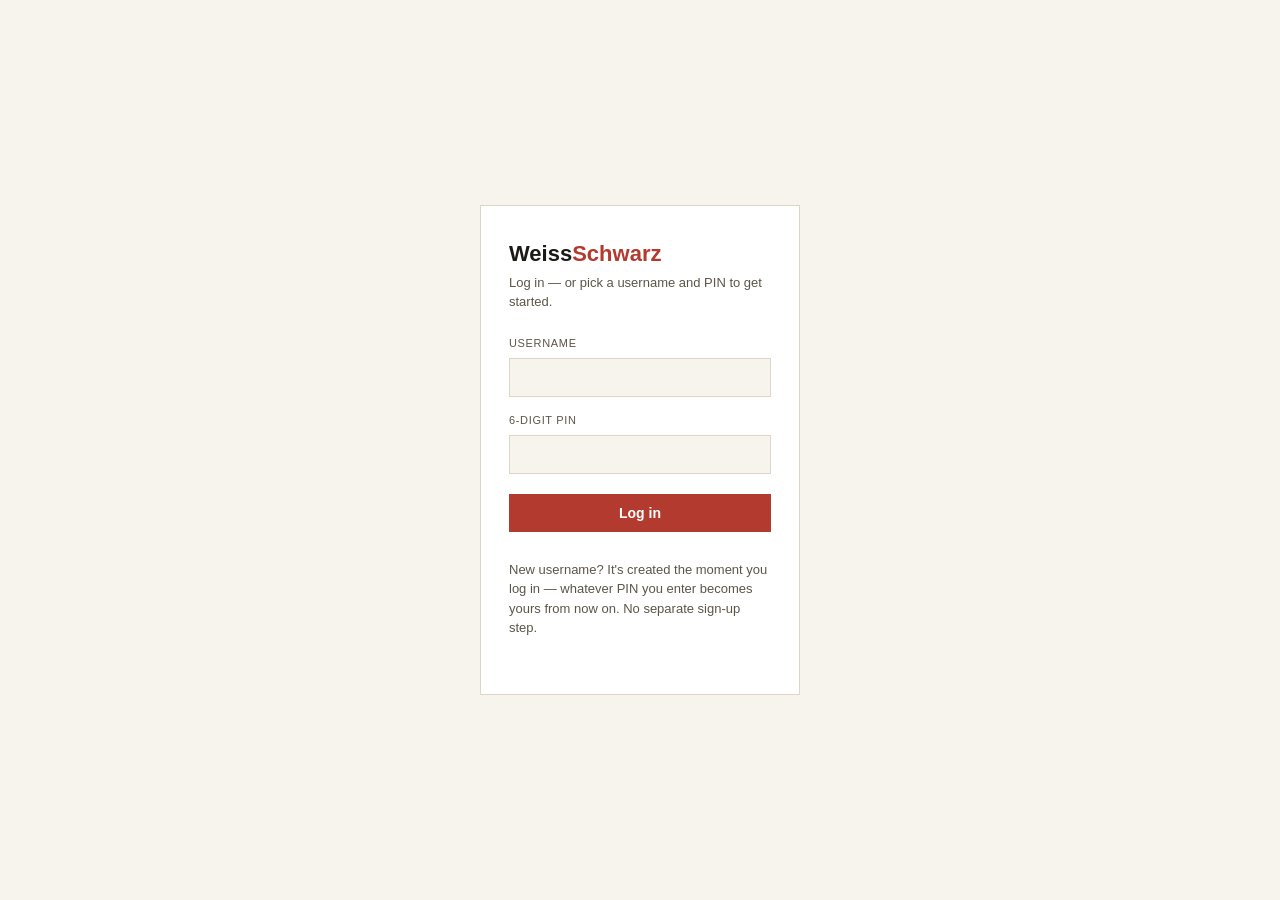
<file: docs/index.html>
<!DOCTYPE html>
<html lang="en">
<head>
<script>(function(){try{var t=localStorage.getItem('ws-theme-pref')||'light';document.documentElement.setAttribute('data-theme',t==='dark'?'dark':'light');}catch(e){}})();</script>
<meta charset="UTF-8">
<meta name="viewport" content="width=device-width, initial-scale=1.0">
<title>Yuyu-tei Price Viewer</title>
<style>
  :root{
    --paper:#f7f4ee;
    --ink:#1c1a16;
    --ink-soft:#5c5648;
    --line:#ddd6c6;
    --line-soft:#e9e4d6;
    --red:#b23a2e;
    --red-deep:#8c2c22;
    --green:#3d6b4a;
    --card-bg:#ffffff;
    --hover-bg:#fbf8f0;
    --mono: "JetBrains Mono", ui-monospace, SFMono-Regular, Menlo, Consolas, monospace;
    --sans: "Zen Kaku Gothic New", "Hiragino Sans", "Segoe UI", sans-serif;
  }
  :root[data-theme="dark"]{
    --paper:#1a1814;
    --ink:#ece7db;
    --ink-soft:#a89d87;
    --line:#3c362c;
    --line-soft:#2a251d;
    --red:#e2685a;
    --red-deep:#ff8a7a;
    --green:#6fbf88;
    --card-bg:#231f18;
    --hover-bg:#2b2620;
  }
  *{box-sizing:border-box;}
  html,body{margin:0;padding:0;}
  body{
    background:var(--paper);
    color:var(--ink);
    font-family:var(--sans);
    line-height:1.45;
    min-height:100vh;
  }

  header{
    border-bottom:2px solid var(--ink);
    padding:28px clamp(16px,4vw,48px) 20px;
    display:flex;
    align-items:flex-end;
    justify-content:space-between;
    flex-wrap:wrap;
    gap:12px;
  }
  header h1{
    margin:0;
    font-size:clamp(22px,3vw,30px);
    font-weight:700;
    letter-spacing:-0.01em;
  }
  header h1 span{color:var(--red);}
  header p{
    margin:4px 0 0;
    color:var(--ink-soft);
    font-size:14px;
  }
  #status-pill{
    font-size:12px;
    color:var(--ink-soft);
    border:1px solid var(--line);
    background:var(--card-bg);
    padding:5px 10px;
    border-radius:999px;
    white-space:nowrap;
  }

  main{
    padding:24px clamp(16px,4vw,48px) 64px;
    max-width:1400px;
    margin:0 auto;
  }

  .controls{
    display:flex;
    flex-wrap:wrap;
    gap:14px;
    align-items:flex-end;
    margin-bottom:22px;
    padding:18px;
    background:var(--card-bg);
    border:1px solid var(--line);
  }
  .field{
    display:flex;
    flex-direction:column;
    gap:6px;
  }
  .field label{
    font-size:11px;
    text-transform:uppercase;
    letter-spacing:0.06em;
    color:var(--ink-soft);
  }
  select, input[type="search"]{
    font-family:var(--sans);
    font-size:14px;
    padding:8px 10px;
    border:1px solid var(--line);
    background:var(--paper);
    color:var(--ink);
    min-width:150px;
  }
  select:focus, input:focus{
    outline:2px solid var(--red);
    outline-offset:1px;
  }
  .mode-toggle{
    display:flex;
    border:1px solid var(--ink);
  }
  .mode-toggle button{
    font-family:var(--sans);
    font-size:13px;
    padding:8px 14px;
    background:var(--paper);
    color:var(--ink);
    border:none;
    border-right:1px solid var(--ink);
    cursor:pointer;
  }
  .mode-toggle button:last-child{border-right:none;}
  .mode-toggle button.active{
    background:var(--ink);
    color:var(--paper);
  }
  .field.search{flex:1;min-width:200px;}
  .field.search input{width:100%;}
  .suggestions{
    position:absolute;
    top:100%;left:0;right:0;
    margin-top:2px;
    background:var(--card-bg);
    border:1px solid var(--ink);
    max-height:280px;
    overflow-y:auto;
    z-index:100;
  }
  .suggestions button{
    display:block;
    width:100%;
    text-align:left;
    padding:9px 12px;
    background:none;
    border:none;
    border-bottom:1px solid var(--line-soft);
    font-family:var(--sans);
    font-size:13.5px;
    color:var(--ink);
    cursor:pointer;
  }
  .suggestions button:last-child{border-bottom:none;}
  .suggestions button:hover, .suggestions button.hl{background:var(--hover-bg);}
  .suggestions button .code{
    font-family:var(--mono);
    font-size:11px;
    color:var(--ink-soft);
    margin-left:8px;
  }
  .suggestions .none{
    padding:9px 12px;
    color:var(--ink-soft);
    font-size:13px;
  }
  .suggestions .updated{
    display:block;
    font-family:var(--mono);
    font-size:10px;
    color:var(--ink-soft);
    margin-top:2px;
  }
  .rarity-multiselect{position:relative;}
  #rarity-toggle{
    font-family:var(--sans);
    font-size:14px;
    padding:8px 12px;
    border:1px solid var(--line);
    background:var(--paper);
    color:var(--ink);
    cursor:pointer;
    min-width:150px;
    text-align:left;
  }
  #rarity-panel{
    min-width:180px;
    padding:6px 0;
  }
  #rarity-panel label{
    display:flex;
    align-items:center;
    gap:8px;
    padding:6px 12px;
    font-size:13.5px;
    cursor:pointer;
  }
  #rarity-panel label:hover{background:var(--hover-bg);}
  #rarity-panel .rarity-actions{
    display:flex;
    gap:10px;
    padding:4px 12px 8px;
    border-bottom:1px solid var(--line-soft);
    margin-bottom:4px;
  }
  #rarity-panel .rarity-actions button{
    font-size:11px;
    color:var(--red);
    background:none;
    border:none;
    cursor:pointer;
    padding:0;
    text-decoration:underline;
  }
  .sets-panel:not([hidden]){
    min-width:320px;
    max-height:360px;
    padding:0;
    display:flex;
    flex-direction:column;
  }
  .sets-panel .panel-search{
    padding:8px 10px;
    border-bottom:1px solid var(--line-soft);
  }
  .sets-panel .panel-search input{
    width:100%;
    font-size:13px;
    padding:6px 8px;
    border:1px solid var(--line);
    background:var(--paper);
  }
  .sets-panel .rarity-actions{
    border-bottom:1px solid var(--line-soft);
    margin-bottom:0;
    padding:6px 12px;
  }
  #sets-panel-list{
    overflow-y:auto;
    padding:4px 0;
  }
  #sets-panel-list label{
    display:flex;
    align-items:flex-start;
    gap:8px;
    padding:7px 12px;
  }
  #sets-panel-list .set-meta{
    display:flex;
    flex-direction:column;
    gap:1px;
  }
  #sets-panel-list .set-meta .code{
    font-family:var(--mono);
    font-size:10.5px;
    color:var(--ink-soft);
  }
  #sets-toggle{min-width:170px;}

  #summary{
    font-size:13px;
    color:var(--ink-soft);
    margin:0 0 10px;
  }
  #summary strong{color:var(--ink);}

  .table-wrap{
    border:1px solid var(--line);
    background:var(--card-bg);
    overflow-x:auto;
  }
  table{
    border-collapse:collapse;
    width:100%;
    min-width:960px;
    font-size:13.5px;
  }
  thead th{
    position:sticky;
    top:0;
    background:var(--ink);
    color:var(--paper);
    text-align:left;
    padding:10px 12px;
    font-weight:600;
    font-size:12px;
    text-transform:uppercase;
    letter-spacing:0.04em;
    cursor:pointer;
    white-space:nowrap;
    user-select:none;
  }
  thead th:hover{background:var(--red-deep);}
  thead th .arrow{opacity:0.6;font-size:10px;margin-left:4px;}
  tbody tr{border-top:1px solid var(--line-soft);}
  tbody tr:hover{background:var(--hover-bg);}
  td{padding:9px 12px;vertical-align:middle;}
  td.num{font-family:var(--mono);font-variant-numeric:tabular-nums;text-align:right;white-space:nowrap;}
  td.card-cell{display:flex;align-items:center;gap:10px;min-width:220px;}
  td.card-cell img{
    width:36px;height:50px;object-fit:cover;
    border:1px solid var(--line);
    background:var(--line-soft);
    flex-shrink:0;
  }
  td.card-cell a{color:var(--ink);text-decoration:none;font-weight:600;}
  td.card-cell a:hover{color:var(--red);text-decoration:underline;}
  .rarity-badge{
    font-family:var(--mono);
    font-size:11px;
    padding:2px 6px;
    border:1px solid var(--ink);
    white-space:nowrap;
  }
  .avail{font-size:12px;font-weight:600;}
  .avail.in{color:var(--green);}
  .avail.out{color:var(--red);}
  .empty-state{
    padding:48px 20px;
    text-align:center;
    color:var(--ink-soft);
    font-size:14px;
  }
  .boosted-tag{
    font-size:10px;
    color:var(--red);
    border:1px solid var(--red);
    padding:1px 4px;
    margin-left:6px;
  }
  footer{
    padding:20px clamp(16px,4vw,48px) 40px;
    color:var(--ink-soft);
    font-size:12px;
    border-top:1px solid var(--line);
  }
  footer a{color:var(--ink-soft);}
</style>
</head>
<body>

<header>
  <div>
    <h1>Yuyu<span>-tei</span> Price Viewer</h1>
    <p>Weiss Schwarz sell &amp; buylist prices, scraped locally.</p>
  </div>
  <div style="display:flex;align-items:center;gap:8px;">
    <div id="status-pill">loading manifest…</div>
    <button type="button" id="ws-theme-toggle" title="Switch light/dark" style="font-family:inherit;font-size:12px;padding:6px 10px;border:1px solid var(--line);background:var(--card-bg);color:var(--ink);cursor:pointer;border-radius:999px;"></button>
  </div>
</header>
<nav style="display:flex;gap:2px;padding:0 clamp(16px,4vw,48px);border-bottom:1px solid var(--line);background:var(--paper);">
  <a href="browse.html" style="font-size:13.5px;padding:9px 16px;color:var(--ink-soft);text-decoration:none;">Browse</a>
  <a href="wishlist.html" style="font-size:13.5px;padding:9px 16px;color:var(--ink-soft);text-decoration:none;">Wishlist</a>
  <a href="collection.html" style="font-size:13.5px;padding:9px 16px;color:var(--ink-soft);text-decoration:none;">Collection</a>
  <a href="binder.html" style="font-size:13.5px;padding:9px 16px;color:var(--ink-soft);text-decoration:none;">Binders</a>
  <a href="index.html" style="font-size:13.5px;padding:9px 16px;color:var(--ink);text-decoration:none;border-bottom:2px solid var(--red);margin-bottom:-1px;font-weight:600;">Prices</a>
</nav>

<script src="assets/api.js"></script>
<script>
  (function(){
    const W = window.WSAPI;
    W.requireLogin();
    W.requireAdmin("browse.html");
  })();
</script>
<div style="display:flex;gap:10px;align-items:center;flex-wrap:wrap;padding:14px clamp(16px,4vw,48px);background:#fdfaf2;border-bottom:1px solid var(--line);">
  <label for="set-scrape-input" style="font-size:11px;text-transform:uppercase;letter-spacing:0.06em;color:var(--ink-soft);">Scrape prices for a whole title:</label>
  <input type="text" id="set-scrape-input" placeholder="e.g. OSK" style="min-width:140px;font-family:inherit;font-size:13.5px;padding:7px 10px;border:1px solid var(--line);background:var(--paper);color:var(--ink);">
  <button type="button" id="set-scrape-btn" style="font-family:inherit;font-size:12.5px;padding:7px 12px;border:1px solid var(--ink);background:var(--paper);color:var(--ink);cursor:pointer;">Scrape prices</button>
  <span id="set-scrape-status" style="font-size:12.5px;color:var(--ink-soft);"></span>
</div>

<main>
  <div class="controls">
    <div class="field">
      <label>Sets</label>
      <div class="rarity-multiselect" id="sets-multiselect">
        <button type="button" id="sets-toggle">Loading…</button>
        <div class="suggestions sets-panel" id="sets-panel" hidden>
          <div class="panel-search"><input type="text" id="sets-panel-search" placeholder="Filter sets…" autocomplete="off"></div>
          <div class="rarity-actions">
            <button type="button" data-act="all">Select all</button>
            <button type="button" data-act="none">Clear</button>
          </div>
          <div id="sets-panel-list"></div>
        </div>
      </div>
    </div>
    <div class="field">
      <label>Show</label>
      <div class="mode-toggle" id="mode-toggle">
        <button data-mode="both" class="active">Both</button>
        <button data-mode="sell">Sell</button>
        <button data-mode="buy">Buylist</button>
      </div>
    </div>
    <div class="field">
      <label>Rarity</label>
      <div class="rarity-multiselect" id="rarity-multiselect">
        <button type="button" id="rarity-toggle">All rarities</button>
        <div class="suggestions" id="rarity-panel" hidden></div>
      </div>
    </div>
    <div class="field search">
      <label for="search-input">Filter cards shown below</label>
      <input type="search" id="search-input" placeholder="e.g. ピカチュウ or OSK/S133-002SSP">
    </div>
  </div>

  <p id="summary"></p>

  <div class="table-wrap">
    <table id="card-table">
      <thead>
        <tr>
          <th data-key="name">Card</th>
          <th data-key="cardNumber">Number</th>
          <th data-key="rarity">Rarity</th>
          <th data-key="setCode">Set</th>
          <th data-key="sellPriceJpy" class="num">Sell (JPY)</th>
          <th data-key="buyPriceJpy" class="num">Buylist (JPY)</th>
          <th data-key="spreadJpy" class="num">Spread</th>
          <th data-key="availability">Availability</th>
        </tr>
      </thead>
      <tbody id="card-tbody"></tbody>
    </table>
    <div class="empty-state" id="empty-state" style="display:none;"></div>
  </div>
</main>

<footer>
  Data scraped from <a href="https://yuyu-tei.jp" target="_blank" rel="noopener">yuyu-tei.jp</a> using a local Python
  script — this page just displays whatever's in <code>data/</code>. Re-run the scraper with <code>--site</code>
  to refresh a set, then commit &amp; push.
</footer>

<script>
(function(){
  // Light/dark toggle — shared localStorage key with the other pages, so
  // switching it here (or anywhere else) applies everywhere.
  const THEME_KEY = 'ws-theme-pref';
  const themeBtn = document.getElementById('ws-theme-toggle');
  function paintThemeBtn(){
    const isDark = (localStorage.getItem(THEME_KEY) || 'light') === 'dark';
    themeBtn.textContent = isDark ? '☀ Light' : '☾ Dark';
  }
  paintThemeBtn();
  themeBtn.addEventListener('click', () => {
    const next = (localStorage.getItem(THEME_KEY) || 'light') === 'dark' ? 'light' : 'dark';
    try { localStorage.setItem(THEME_KEY, next); } catch(e) {}
    document.documentElement.setAttribute('data-theme', next);
    paintThemeBtn();
  });

  // Scrape prices for an entire title (e.g. "OSK") straight from the
  // live backend. NOTE: this page's own table below still reads from
  // the old static docs/data/*.json files, not the live database, so it
  // will NOT visibly update here — check Browse to see the refreshed
  // prices. Fixing that properly means rebuilding this whole page
  // against the live API the way Browse/Wishlist/Collection/Binder
  // already were; this button is a quick, honest stopgap in the meantime.
  const API_BASE = "https://ws-backend-z28t.onrender.com";
  const setScrapeInput = document.getElementById('set-scrape-input');
  const setScrapeBtn = document.getElementById('set-scrape-btn');
  const setScrapeStatus = document.getElementById('set-scrape-status');
  setScrapeBtn.addEventListener('click', async () => {
    const code = setScrapeInput.value.trim();
    if (!code) { setScrapeStatus.textContent = 'Type a title code first.'; return; }
    setScrapeBtn.disabled = true;
    setScrapeStatus.textContent = 'Scraping — this can take a while for a big title…';
    try {
      const res = await fetch(API_BASE + '/scrape/prices', {
        method: 'POST', headers: {'Content-Type': 'application/json'},
        body: JSON.stringify({game: 'ws', card_code: code, mode: 'both'}),
      });
      if (!res.ok) throw new Error('HTTP ' + res.status);
      const result = await res.json();
      setScrapeStatus.textContent = `Done — ${result.cards_seen} card(s), ${result.price_snapshots_added} price(s) updated. This page's own table won't show it (see Browse) — that's a known limitation, not a bug.`;
    } catch (e) {
      setScrapeStatus.textContent = 'Failed: ' + e.message;
    } finally {
      setScrapeBtn.disabled = false;
    }
  });
  setScrapeInput.addEventListener('keydown', (ev) => { if (ev.key === 'Enter') setScrapeBtn.click(); });
})();
</script>
<script>
(function(){
  // Robust dropdown open/close: uses an invisible full-screen backdrop to
  // catch outside clicks, instead of trying to detect "was this click
  // outside the box" (which breaks once the panel's own content
  // re-renders itself, e.g. on checkbox toggle).
  function createDropdown(toggleBtn, panelEl){
    const backdropId = 'ws-dropdown-backdrop';
    function backdrop(){
      let el = document.getElementById(backdropId);
      if (!el) {
        el = document.createElement('div');
        el.id = backdropId;
        el.style.position = 'fixed';
        el.style.inset = '0';
        el.style.zIndex = '90';
        el.style.background = 'rgba(20,18,14,0.15)';  // faint tint, purely so we can SEE it's there while debugging
        el.style.display = 'none';
        document.body.appendChild(el);
      }
      return el;
    }
    function closeAll(){
      document.querySelectorAll('.suggestions[data-open="1"]').forEach(p => {
        p.hidden = true;
        p.removeAttribute('data-open');
      });
      backdrop().style.display = 'none';
    }
    function open(){
      closeAll();
      panelEl.hidden = false;
      panelEl.setAttribute('data-open', '1');
      const bd = backdrop();
      bd.style.display = 'block';
      bd.onclick = closeAll;
    }
    function toggle(){ panelEl.hidden ? open() : closeAll(); }
    toggleBtn.addEventListener('click', (ev) => { ev.stopPropagation(); toggle(); });
    panelEl.addEventListener('click', (ev) => ev.stopPropagation());
    return {open, close: closeAll, toggle};
  }

  const setsToggle = document.getElementById('sets-toggle');
  const setsPanel = document.getElementById('sets-panel');
  const setsPanelSearch = document.getElementById('sets-panel-search');
  const setsPanelList = document.getElementById('sets-panel-list');
  const searchInput = document.getElementById('search-input');
  const rarityToggle = document.getElementById('rarity-toggle');
  const rarityPanel = document.getElementById('rarity-panel');
  const tbody = document.getElementById('card-tbody');
  const table = document.getElementById('card-table');
  const emptyState = document.getElementById('empty-state');
  const summary = document.getElementById('summary');
  const statusPill = document.getElementById('status-pill');
  const modeToggle = document.getElementById('mode-toggle');

  let manifest = [];       // all scraped WS sets: {game,set,name,aliases,file,count,scrapedAt,...}
  let currentRows = [];
  let mode = 'both';
  let sortKey = 'name';
  let sortDir = 1;
  let allRarities = [];
  let selectedRarities = new Set();
  let selectedSetKeys = new Set();  // "game|set" strings
  const setDataCache = {};          // file path -> parsed rows, so re-toggling a set doesn't re-fetch

  function setKey(m){ return m.game + '|' + m.set; }

  function fmtYen(v){
    if (v === null || v === undefined || v === '') return '—';
    const n = Number(v);
    if (Number.isNaN(n)) return '—';
    return '¥' + n.toLocaleString('en-US');
  }

  function fmtDate(iso){
    if (!iso) return '';
    const d = new Date(iso);
    if (isNaN(d)) return '';
    return d.toLocaleDateString(undefined, {year:'numeric', month:'short', day:'numeric'});
  }

  function normForMatch(s){
    return (s || '').toLowerCase().replace(/[\s/\-]/g, '');
  }

  function loadManifest(){
    fetch('data/manifest.json', {cache:'no-store'})
      .then(r => { if(!r.ok) throw new Error('no manifest'); return r.json(); })
      .then(data => {
        manifest = data.filter(m => m.game === 'ws')
                        .sort((a,b) => (b.scrapedAt||'').localeCompare(a.scrapedAt||''));
        statusPill.textContent = manifest.length
          ? manifest.length + ' set(s) available'
          : 'no data yet';
        if (manifest.length) {
          selectedSetKeys = new Set([setKey(manifest[0])]); // default: most recently scraped set
          renderSetsPanel();
          updateSetsToggleLabel();
          loadSelectedSets();
        } else {
          setsToggle.textContent = 'No sets yet';
          showEmpty('No sets scraped yet. Run the scraper locally with --site, then commit & push (see README).');
        }
      })
      .catch(() => {
        statusPill.textContent = 'no data yet — run the scraper with --site';
        setsToggle.textContent = 'No sets yet';
        showEmpty('No data files found. Run the scraper locally with the --site flag ' +
                  '(see README) to generate data/manifest.json, then commit and push.');
      });
  }

  function matchSetsList(query){
    const q = normForMatch(query);
    if (!q) return manifest;
    return manifest.filter(m => {
      const haystacks = [m.name, m.set, ...(m.aliases||[])].map(normForMatch);
      return haystacks.some(h => h.includes(q));
    });
  }

  function renderSetsPanel(){
    const matches = matchSetsList(setsPanelSearch.value);
    if (!matches.length) {
      setsPanelList.innerHTML = '<div class="none">No sets match.</div>';
      return;
    }
    setsPanelList.innerHTML = matches.map(m => `
      <label>
        <input type="checkbox" value="${escapeHtml(setKey(m))}" ${selectedSetKeys.has(setKey(m)) ? 'checked' : ''}>
        <span class="set-meta">
          <span>${escapeHtml(m.name || m.set)}</span>
          <span class="code">${escapeHtml(m.set)} · ${m.count} cards · updated ${fmtDate(m.scrapedAt)}</span>
        </span>
      </label>`).join('');
    setsPanelList.querySelectorAll('input[type="checkbox"]').forEach(cb => {
      cb.addEventListener('change', () => {
        if (cb.checked) selectedSetKeys.add(cb.value); else selectedSetKeys.delete(cb.value);
        updateSetsToggleLabel();
        loadSelectedSets();
      });
    });
  }

  function updateSetsToggleLabel(){
    if (!manifest.length) { setsToggle.textContent = 'No sets yet'; return; }
    if (selectedSetKeys.size === 0) setsToggle.textContent = 'No sets selected';
    else if (selectedSetKeys.size === manifest.length) setsToggle.textContent = 'All sets';
    else if (selectedSetKeys.size === 1) {
      const m = manifest.find(m => setKey(m) === [...selectedSetKeys][0]);
      setsToggle.textContent = m ? (m.name || m.set) : '1 set';
    } else setsToggle.textContent = selectedSetKeys.size + ' sets selected';
  }

  createDropdown(setsToggle, setsPanel);
  setsPanelSearch.addEventListener('input', renderSetsPanel);
  setsPanel.querySelector('[data-act="all"]').addEventListener('click', () => {
    selectedSetKeys = new Set(manifest.map(setKey));
    renderSetsPanel(); updateSetsToggleLabel(); loadSelectedSets();
  });
  setsPanel.querySelector('[data-act="none"]').addEventListener('click', () => {
    selectedSetKeys = new Set();
    renderSetsPanel(); updateSetsToggleLabel(); loadSelectedSets();
  });

  function loadSelectedSets(){
    const entries = manifest.filter(m => selectedSetKeys.has(setKey(m)));
    if (!entries.length) {
      currentRows = [];
      allRarities = [];
      selectedRarities = new Set();
      renderRarityPanel();
      updateRarityToggleLabel();
      showEmpty('No sets selected — pick one or more from the Sets dropdown.');
      return;
    }
    table.style.display = 'table';
    emptyState.style.display = 'none';
    tbody.innerHTML = '<tr><td colspan="8" style="padding:20px;color:var(--ink-soft);">Loading…</td></tr>';

    Promise.all(entries.map(entry =>
      setDataCache[entry.file]
        ? Promise.resolve(setDataCache[entry.file])
        : fetch(entry.file, {cache:'no-store'}).then(r => r.json()).then(rows => {
            setDataCache[entry.file] = rows;
            return rows;
          })
    )).then(rowArrays => {
      currentRows = rowArrays.flat();
      populateRarities();
      render();
    }).catch(() => showEmpty('Could not load one or more selected sets.'));
  }

  function populateRarities(){
    // Unique rarities, in the order they first appear (which already
    // follows the set's own printed rarity order).
    const seen = [];
    for (const r of currentRows) {
      if (r.rarity && !seen.includes(r.rarity)) seen.push(r.rarity);
    }
    allRarities = seen;
    selectedRarities = new Set(); // default: nothing ticked = no filter, show everything
    renderRarityPanel();
    updateRarityToggleLabel();
  }

  function renderRarityPanel(){
    if (!allRarities.length) {
      rarityPanel.innerHTML = '<div class="none">No rarity data for this set.</div>';
      return;
    }
    const actions = `<div class="rarity-actions">
      <button type="button" data-act="all">Select all</button>
      <button type="button" data-act="none">Clear</button>
    </div>`;
    const boxes = allRarities.map(r => `
      <label>
        <input type="checkbox" value="${escapeHtml(r)}" ${selectedRarities.has(r) ? 'checked' : ''}>
        ${escapeHtml(r)}
      </label>`).join('');
    rarityPanel.innerHTML = actions + boxes;

    rarityPanel.querySelector('[data-act="all"]').addEventListener('click', () => {
      selectedRarities = new Set(allRarities);
      renderRarityPanel(); updateRarityToggleLabel(); render();
    });
    rarityPanel.querySelector('[data-act="none"]').addEventListener('click', () => {
      selectedRarities = new Set();
      renderRarityPanel(); updateRarityToggleLabel(); render();
    });
    rarityPanel.querySelectorAll('input[type="checkbox"]').forEach(cb => {
      cb.addEventListener('change', () => {
        if (cb.checked) selectedRarities.add(cb.value); else selectedRarities.delete(cb.value);
        updateRarityToggleLabel();
        render();
      });
    });
  }

  function updateRarityToggleLabel(){
    if (!allRarities.length) { rarityToggle.textContent = 'No rarities'; return; }
    if (selectedRarities.size === 0 || selectedRarities.size === allRarities.length) rarityToggle.textContent = 'All rarities';
    else rarityToggle.textContent = [...selectedRarities].join(', ');
  }

  createDropdown(rarityToggle, rarityPanel);

  function showEmpty(msg){
    table.style.display = 'none';
    emptyState.style.display = 'block';
    emptyState.textContent = msg;
    summary.textContent = '';
  }

  function render(){
    let rows = currentRows.slice();

    const q = searchInput.value.trim().toLowerCase();
    if (q) {
      rows = rows.filter(r =>
        (r.name || '').toLowerCase().includes(q) ||
        (r.cardNumber || '').toLowerCase().includes(q)
      );
    }

    if (mode === 'sell') rows = rows.filter(r => r.sellPriceJpy !== null && r.sellPriceJpy !== undefined);
    if (mode === 'buy')  rows = rows.filter(r => r.buyPriceJpy !== null && r.buyPriceJpy !== undefined);

    if (allRarities.length && selectedRarities.size > 0) {
      rows = rows.filter(r => r.rarity && selectedRarities.has(r.rarity));
    }

    rows.sort((a,b) => {
      let av = a[sortKey], bv = b[sortKey];
      if (av === null || av === undefined) av = sortKey.includes('Jpy') ? -Infinity : '';
      if (bv === null || bv === undefined) bv = sortKey.includes('Jpy') ? -Infinity : '';
      if (typeof av === 'number' || typeof bv === 'number') {
        return (av - bv) * sortDir;
      }
      return String(av).localeCompare(String(bv), 'ja') * sortDir;
    });

    if (!rows.length) {
      showEmpty(q ? 'No cards match "' + q + '".' : 'No cards for this set / mode.');
      return;
    }
    table.style.display = 'table';
    emptyState.style.display = 'none';

    const setLabel = selectedSetKeys.size === 1
      ? (manifest.find(m => setKey(m) === [...selectedSetKeys][0]) || {}).name
      : selectedSetKeys.size + ' sets';
    summary.innerHTML = `<strong>${rows.length}</strong> card${rows.length===1?'':'s'} shown — ${escapeHtml(setLabel || '')}`;

    tbody.innerHTML = rows.map(r => {
      const avail = (r.availability || '').toLowerCase().includes('sold') ? 'out' : 'in';
      const img = r.imageUrl ? `<img src="${r.imageUrl}" alt="" loading="lazy">` : '';
      const boosted = r.buyPriceBoosted ? '<span class="boosted-tag">UP</span>' : '';
      return `<tr>
        <td class="card-cell">${img}<a href="${r.url||'#'}" target="_blank" rel="noopener">${escapeHtml(r.name||'')}</a></td>
        <td>${escapeHtml(r.cardNumber||'')}</td>
        <td>${r.rarity ? `<span class="rarity-badge">${escapeHtml(r.rarity)}</span>` : ''}</td>
        <td>${escapeHtml(r.setCode||'')}</td>
        <td class="num">${mode==='buy' ? '' : fmtYen(r.sellPriceJpy)}</td>
        <td class="num">${mode==='sell' ? '' : fmtYen(r.buyPriceJpy)}${mode==='sell'?'':boosted}</td>
        <td class="num">${mode==='both' ? fmtYen(r.spreadJpy) : ''}</td>
        <td class="avail ${avail}">${escapeHtml(r.availability||'')}</td>
      </tr>`;
    }).join('');
  }

  function escapeHtml(s){
    return String(s).replace(/[&<>"']/g, c => ({
      '&':'&amp;','<':'&lt;','>':'&gt;','"':'&quot;',"'":'&#39;'
    }[c]));
  }

  searchInput.addEventListener('input', render);

  modeToggle.addEventListener('click', e => {
    const btn = e.target.closest('button');
    if (!btn) return;
    mode = btn.dataset.mode;
    [...modeToggle.children].forEach(b => b.classList.toggle('active', b === btn));
    render();
  });

  table.querySelector('thead').addEventListener('click', e => {
    const th = e.target.closest('th');
    if (!th) return;
    const key = th.dataset.key;
    if (sortKey === key) sortDir *= -1; else { sortKey = key; sortDir = 1; }
    render();
  });

  loadManifest();
})();
</script>

</body>
</html>
</file>
<file: docs/assets/wsdata.css>
:root{
  --paper:#f7f4ee;
  --ink:#1c1a16;
  --ink-soft:#5c5648;
  --line:#ddd6c6;
  --line-soft:#e9e4d6;
  --red:#b23a2e;
  --red-deep:#8c2c22;
  --green:#3d6b4a;
  --gold:#a5772f;
  --card-bg:#ffffff;
  --hover-bg:#fbf8f0;
  --backdrop-tint:rgba(20,18,14,0.15);
  --mono: "JetBrains Mono", ui-monospace, SFMono-Regular, Menlo, Consolas, monospace;
  --sans: "Zen Kaku Gothic New", "Hiragino Sans", "Segoe UI", sans-serif;
}
:root[data-theme="dark"]{
  --paper:#1a1814;
  --ink:#ece7db;
  --ink-soft:#a89d87;
  --line:#3c362c;
  --line-soft:#2a251d;
  --red:#e2685a;
  --red-deep:#ff8a7a;
  --green:#6fbf88;
  --gold:#d9a856;
  --card-bg:#231f18;
  --hover-bg:#2b2620;
  --backdrop-tint:rgba(0,0,0,0.45);
}
*{box-sizing:border-box;}
html,body{margin:0;padding:0;}
body{background:var(--paper);color:var(--ink);font-family:var(--sans);line-height:1.45;min-height:100vh;}

header{
  border-bottom:2px solid var(--ink);
  padding:20px clamp(16px,4vw,48px) 0;
}
header .header-top{
  display:flex;align-items:flex-end;justify-content:space-between;flex-wrap:wrap;gap:12px;
  padding-bottom:16px;
}
header h1{margin:0;font-size:clamp(20px,3vw,28px);font-weight:700;letter-spacing:-0.01em;}
header h1 span{color:var(--red);}
header p{margin:4px 0 0;color:var(--ink-soft);font-size:13.5px;}
#status-pill{font-size:12px;color:var(--ink-soft);border:1px solid var(--line);background:var(--card-bg);padding:5px 10px;border-radius:999px;white-space:nowrap;}

nav.pagenav{display:flex;gap:2px;}
nav.pagenav a{
  font-family:var(--sans);font-size:13.5px;padding:9px 16px;color:var(--ink-soft);
  text-decoration:none;border-bottom:2px solid transparent;margin-bottom:-2px;
}
nav.pagenav a:hover{color:var(--ink);}
nav.pagenav a.active{color:var(--ink);border-bottom-color:var(--red);font-weight:600;}

main{padding:20px clamp(16px,4vw,48px) 64px;max-width:1800px;margin:0 auto;}

.controls{
  display:flex;flex-wrap:wrap;gap:12px;align-items:flex-end;margin-bottom:14px;
  padding:16px;background:var(--card-bg);border:1px solid var(--line);
}
.field{display:flex;flex-direction:column;gap:6px;}
.field label{font-size:11px;text-transform:uppercase;letter-spacing:0.06em;color:var(--ink-soft);}
select, input[type="search"], input[type="text"]{
  font-family:var(--sans);font-size:14px;padding:8px 10px;border:1px solid var(--line);
  background:var(--paper);color:var(--ink);min-width:140px;
}
select:focus, input:focus{outline:2px solid var(--red);outline-offset:1px;}
.field.search{flex:1;min-width:180px;}
.field.search input{width:100%;}

.mode-toggle{display:flex;border:1px solid var(--ink);}
.mode-toggle button{
  font-family:var(--sans);font-size:13px;padding:8px 13px;background:var(--paper);color:var(--ink);
  border:none;border-right:1px solid var(--ink);cursor:pointer;
}
.mode-toggle button:last-child{border-right:none;}
.mode-toggle button.active{background:var(--ink);color:var(--paper);}

.multiselect{position:relative;}
.multiselect > button{
  font-family:var(--sans);font-size:14px;padding:8px 12px;border:1px solid var(--line);
  background:var(--paper);color:var(--ink);cursor:pointer;min-width:140px;text-align:left;
}
.panel{
  position:absolute;top:100%;left:0;margin-top:2px;background:var(--card-bg);border:1px solid var(--ink);
  max-height:320px;overflow-y:auto;z-index:95;min-width:220px;
}
.panel .none{padding:9px 12px;color:var(--ink-soft);font-size:13px;}
.panel label{display:flex;align-items:flex-start;gap:8px;padding:7px 12px;font-size:13.5px;cursor:pointer;}
.panel label:hover{background:var(--hover-bg);}
.panel-actions{
  display:flex;gap:10px;padding:4px 12px 8px;border-bottom:1px solid var(--line-soft);margin-bottom:4px;
}
.panel-actions button{font-size:11px;color:var(--red);background:none;border:none;cursor:pointer;padding:0;text-decoration:underline;}
.panel-search{padding:8px 10px;border-bottom:1px solid var(--line-soft);}
.panel-search-input{
  display:block;width:calc(100% - 20px);margin:8px 10px;padding:6px 8px;
  border:1px solid var(--line);font-family:var(--sans);font-size:12.5px;background:var(--paper);color:var(--ink);
}
.panel-search input{width:100%;font-size:13px;padding:6px 8px;border:1px solid var(--line);background:var(--paper);}
.panel .set-meta{display:flex;flex-direction:column;gap:1px;}
.panel .set-meta .code{font-family:var(--mono);font-size:10.5px;color:var(--ink-soft);}

#summary{font-size:13px;color:var(--ink-soft);margin:0 0 12px;}
#summary strong{color:var(--ink);}

.empty-state{padding:64px 20px;text-align:center;color:var(--ink-soft);font-size:14px;}

/* ---- card grid ---- */
.card-grid{
  display:grid;
  grid-template-columns:repeat(2, 1fr);
  gap:18px;
}
@media (min-width:480px){ .card-grid{grid-template-columns:repeat(3, 1fr);} }
@media (min-width:700px){ .card-grid{grid-template-columns:repeat(4, 1fr);} }
@media (min-width:900px){ .card-grid{grid-template-columns:repeat(5, 1fr);} }
@media (min-width:1100px){ .card-grid{grid-template-columns:repeat(6, 1fr);} }
.card-tile{
  background:var(--card-bg);border:1px solid var(--line);
  display:flex;flex-direction:column;
  transition:box-shadow 0.15s ease;
}
.card-tile:hover{box-shadow:0 4px 16px rgba(0,0,0,0.08);}
.tile-media{position:relative;aspect-ratio:5/7;background:var(--line-soft);cursor:pointer;overflow:hidden;}
.tile-media img{width:100%;height:100%;object-fit:cover;display:block;}
.tile-noimg{display:flex;align-items:center;justify-content:center;height:100%;color:var(--ink-soft);font-size:12px;}
.tile-add, .tile-wish{
  position:absolute;top:8px;width:30px;height:30px;border-radius:50%;border:none;cursor:pointer;
  font-family:var(--sans);font-size:15px;font-weight:700;line-height:1;
  display:flex;align-items:center;justify-content:center;
  box-shadow:0 1px 4px rgba(0,0,0,0.35);
}
.tile-add{left:8px;background:rgba(255,255,255,0.92);color:var(--green);}
.tile-add.has-owned{background:var(--green);color:#fff;font-size:13px;}
.tile-wish{right:8px;background:rgba(255,255,255,0.92);color:var(--line);font-size:17px;}
.tile-wish.active{color:var(--red);}
.tile-binder{
  position:absolute;top:8px;left:40px;width:30px;height:30px;border-radius:50%;border:none;cursor:pointer;
  font-size:14px;background:rgba(255,255,255,0.92);color:var(--line);
  display:flex;align-items:center;justify-content:center;box-shadow:0 1px 4px rgba(0,0,0,0.35);
}
.tile-binder.active{color:#3b6fd9;}
.tile-info{padding:10px 10px 12px;display:flex;flex-direction:column;gap:4px;flex:1;}
.tile-name{font-weight:600;font-size:13px;line-height:1.3;min-height:2.6em;}
.tile-info-btn{
  background:none;border:none;cursor:pointer;font-size:13px;color:var(--red);
  padding:0;vertical-align:middle;line-height:1;
}
.tile-info-btn:hover{color:var(--red-deep);}
.tile-meta{display:flex;align-items:center;gap:6px;flex-wrap:wrap;}
.rarity-badge{font-family:var(--mono);font-size:10.5px;padding:1px 5px;border:1px solid var(--ink);white-space:nowrap;}
.tile-number{font-family:var(--mono);font-size:10.5px;color:var(--ink-soft);}
.tile-prices{display:flex;justify-content:space-between;font-family:var(--mono);font-size:12px;margin-top:auto;padding-top:6px;border-top:1px solid var(--line-soft);}
.price-in-stock{color:var(--green);}
.price-out-of-stock{color:var(--red);}
.trend-up{color:var(--green);font-size:10px;margin-left:2px;}
.trend-down{color:var(--red);font-size:10px;margin-left:2px;}
.trend-same{color:var(--ink-soft);font-size:10px;margin-left:2px;}

/* ---- pagination ---- */
.pagination{display:flex;align-items:center;justify-content:center;gap:6px;margin-top:28px;flex-wrap:wrap;}
.pagination button{
  font-family:var(--sans);font-size:13px;padding:7px 12px;border:1px solid var(--line);
  background:var(--card-bg);color:var(--ink);cursor:pointer;min-width:36px;
}
.pagination button:hover:not(:disabled){border-color:var(--ink);}
.pagination button.active{background:var(--ink);color:var(--paper);border-color:var(--ink);}
.pagination button:disabled{opacity:0.35;cursor:default;}
.pagination .ellipsis{padding:7px 4px;color:var(--ink-soft);}

/* ---- modal ---- */
.modal-backdrop{
  position:fixed;inset:0;background:rgba(20,18,14,0.55);z-index:100;
  display:flex;align-items:center;justify-content:center;padding:20px;
}
.modal-backdrop[hidden]{display:none;}
.modal{
  background:var(--card-bg);max-width:560px;width:100%;max-height:88vh;overflow-y:auto;
  border:1px solid var(--ink);position:relative;
}
.modal-close{
  position:absolute;top:10px;right:10px;background:none;border:none;font-size:22px;
  cursor:pointer;color:var(--ink-soft);line-height:1;padding:4px;
}
.modal-close:hover{color:var(--red);}
.modal-body{display:flex;gap:16px;padding:20px;flex-wrap:wrap;}
.modal-body img{width:180px;flex-shrink:0;border:1px solid var(--line);}
.modal-info{flex:1;min-width:220px;}
.modal-info h2{margin:0 0 4px;font-size:17px;}
.modal-info .modal-number{font-family:var(--mono);font-size:12px;color:var(--ink-soft);margin-bottom:8px;}
.modal-stats{font-family:var(--mono);font-size:12.5px;color:var(--ink-soft);margin-bottom:10px;}
.modal-traits{font-size:12px;color:var(--gold);margin-bottom:10px;}
.modal-text{font-size:13.5px;line-height:1.6;margin-bottom:10px;white-space:normal;}
.modal-flavor{font-style:italic;color:var(--ink-soft);font-size:12.5px;margin-bottom:10px;}
.modal-prices{display:flex;gap:16px;font-family:var(--mono);font-size:13px;border-top:1px solid var(--line-soft);padding-top:10px;}

.backup-actions{display:flex;gap:8px;align-items:center;}
.backup-actions button, .backup-actions label{
  font-family:var(--sans);font-size:12.5px;padding:7px 12px;border:1px solid var(--ink);
  background:var(--paper);color:var(--ink);cursor:pointer;
}
.backup-actions button:hover, .backup-actions label:hover{background:var(--ink);color:var(--paper);}
.backup-actions input[type="file"]{display:none;}

/* ---- toolbar rows (collection/wishlist/binder pickers, scrape controls) ---- */
.wl-toolbar{display:flex;gap:10px;align-items:center;margin-bottom:14px;flex-wrap:wrap;}
.wl-toolbar select{min-width:180px;}
.wl-toolbar button{
  font-family:var(--sans);font-size:12.5px;padding:7px 12px;border:1px solid var(--ink);
  background:var(--paper);color:var(--ink);cursor:pointer;
}
.wl-toolbar button:hover{background:var(--ink);color:var(--paper);}
.wl-toolbar button:disabled{opacity:0.5;cursor:default;}

/* ---- collection/wishlist picker popover ---- */
.ws-picker{
  position:absolute;z-index:120;background:var(--card-bg);border:1px solid var(--ink);
  min-width:180px;max-width:240px;box-shadow:0 6px 20px rgba(0,0,0,0.2);
}
.ws-picker-title{
  font-size:11px;text-transform:uppercase;letter-spacing:0.06em;color:var(--ink-soft);
  padding:8px 12px 6px;border-bottom:1px solid var(--line-soft);
}
.ws-picker-list{max-height:260px;overflow-y:auto;padding:4px 0;}
.ws-picker-item{
  display:block;width:100%;text-align:left;padding:8px 12px;background:none;border:none;
  font-family:var(--sans);font-size:13.5px;color:var(--ink);cursor:pointer;
}
.ws-picker-item:hover{background:var(--hover-bg);}
.ws-picker-new{color:var(--red);border-top:1px solid var(--line-soft);margin-top:2px;}
.ws-stepper-item{
  display:flex;align-items:center;gap:8px;padding:6px 12px;font-size:13.5px;
}
.ws-stepper-item-name{flex:1;color:var(--ink);white-space:nowrap;overflow:hidden;text-overflow:ellipsis;}
.ws-stepper-item-count{font-family:var(--mono);font-size:13px;min-width:16px;text-align:center;color:var(--ink-soft);}
.ws-stepper-mini{
  width:22px;height:22px;border-radius:50%;border:1px solid var(--ink);background:var(--card-bg);
  color:var(--ink);font-size:14px;cursor:pointer;display:flex;align-items:center;justify-content:center;line-height:1;flex-shrink:0;
}
.ws-stepper-mini:hover{background:var(--ink);color:var(--paper);}
.ws-stepper-mini:disabled{opacity:0.3;cursor:default;background:var(--card-bg);color:var(--ink);}
.ws-picker-empty, .ws-picker-error{padding:8px 12px;font-size:12.5px;color:var(--ink-soft);}
.ws-picker-error{color:var(--red);}

/* ---- owned indicator, inline to the right of the card code ---- */
.owned-indicator{
  font-family:var(--mono);font-size:9.5px;color:transparent;border:1px solid transparent;
  padding:1px 5px;border-radius:2px;
}
.owned-indicator.owned{color:var(--green);border-color:var(--green);font-weight:600;}
.backup-note{font-size:11.5px;color:var(--ink-soft);}

footer{padding:20px clamp(16px,4vw,48px) 40px;color:var(--ink-soft);font-size:12px;border-top:1px solid var(--line);}
footer a{color:var(--ink-soft);}

/* ---- sidebar layout (Collections/Wishlists/Binders quick-nav) ---- */
.page-layout{display:flex;align-items:flex-start;}
.sidebar{
  width:190px;flex-shrink:0;border-right:1px solid var(--line);
  padding:20px 16px;background:var(--card-bg);
}
.sidebar-section{margin-bottom:20px;}
.sidebar-section-head{display:flex;align-items:center;justify-content:space-between;margin:0 0 8px;}
.sidebar-section h3{
  font-size:11px;text-transform:uppercase;letter-spacing:0.06em;color:var(--ink-soft);
  margin:0;
}
.sidebar-new{
  background:none;border:1px solid var(--line);color:var(--ink-soft);cursor:pointer;
  width:16px;height:16px;border-radius:3px;font-size:11px;line-height:1;display:flex;align-items:center;justify-content:center;
}
.sidebar-new:hover{background:var(--ink);color:var(--paper);border-color:var(--ink);}
.quickadd-grid{
  display:grid;grid-template-columns:repeat(2, 130px);gap:2px;padding:6px;
}
.quickadd-card{
  cursor:pointer;background:var(--paper);border:1px solid var(--line-soft);overflow:hidden;
}
.quickadd-card:hover{border-color:var(--red);}
.quickadd-card img{width:100%;aspect-ratio:5/7;object-fit:cover;display:block;}
.quickadd-card-noimg{width:100%;aspect-ratio:5/7;background:var(--line-soft);}
.quickadd-card-info{padding:4px 5px;}
.quickadd-card-rarity{
  font-family:var(--mono);font-size:9px;color:var(--gold);display:block;
}
.quickadd-card-name{
  font-size:11px;color:var(--ink);display:block;white-space:nowrap;overflow:hidden;text-overflow:ellipsis;
}
.quickadd-empty{padding:10px 12px;font-size:12.5px;color:var(--ink-soft);}
.quickadd-results{
  display:none;position:absolute;top:100%;left:0;margin-top:2px;background:var(--card-bg);
  border:1px solid var(--ink);z-index:40;box-shadow:0 4px 16px rgba(0,0,0,0.2);
}
.sidebar-link{
  display:block;padding:6px 8px;margin:0 -8px;font-size:13.5px;color:var(--ink);
  text-decoration:none;border-left:2px solid transparent;
}
.sidebar-link:hover{background:var(--hover-bg);}
.sidebar-link.active{border-left-color:var(--red);color:var(--red);font-weight:600;background:var(--hover-bg);}
.sidebar-row{
  display:flex;align-items:center;gap:2px;border-left:2px solid transparent;
}
.sidebar-row.picked{border-left-color:var(--gold);background:var(--hover-bg);}
.sidebar-row .sidebar-link{flex:1;margin:0;border-left:none;padding:6px 4px;}
.sidebar-row.picked .sidebar-link{border-left:none;}
.sidebar-handle, .sidebar-delete, .sidebar-edit{
  background:none;border:none;cursor:pointer;color:var(--ink-soft);font-size:12px;
  padding:4px;flex-shrink:0;opacity:0;
}
.sidebar-row:hover .sidebar-handle, .sidebar-row:hover .sidebar-delete, .sidebar-row:hover .sidebar-edit, .sidebar-row.picked .sidebar-handle{opacity:1;}
.sidebar-row.picked .sidebar-handle{color:var(--gold);}
.sidebar-edit:hover{color:var(--ink);}
.sidebar-delete:hover{color:var(--red);}
.sidebar-empty{font-size:12px;color:var(--ink-soft);padding:4px 0;}
.page-layout > main{flex:1;min-width:0;}

@media (max-width:760px){
  .page-layout{flex-direction:column;}
  .sidebar{
    width:100%;border-right:none;border-bottom:1px solid var(--line);
    display:flex;gap:20px;overflow-x:auto;padding:14px 16px;
  }
  .sidebar-section{margin-bottom:0;flex-shrink:0;}
}
</file>
